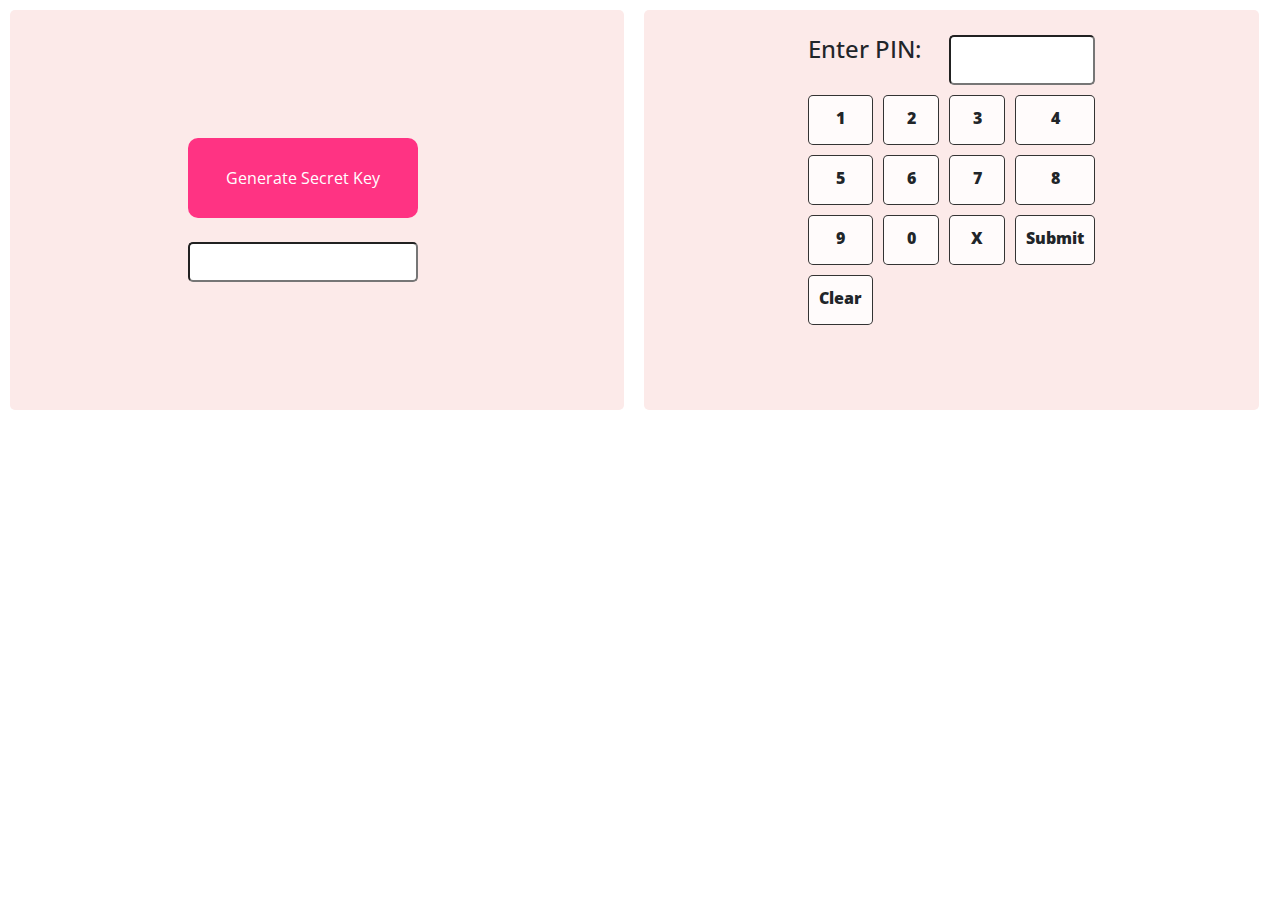
<file: Assignments/Assignment1/index.html>
<!DOCTYPE html>
<html lang="en">

<head>
    <meta charset="UTF-8">
    <meta http-equiv="X-UA-Compatible" content="IE=edge">
    <meta name="viewport" content="width=device-width, initial-scale=1.0">
    <title>Task 3</title>
    <link href="https://cdn.jsdelivr.net/npm/bootstrap@5.3.3/dist/css/bootstrap.min.css" rel="stylesheet"
        integrity="sha384-QWTKZyjpPEjISv5WaRU9OFeRpok6YctnYmDr5pNlyT2bRjXh0JMhjY6hW+ALEwIH" crossorigin="anonymous">
    <link rel="preconnect" href="https://fonts.googleapis.com">
    <link rel="preconnect" href="https://fonts.gstatic.com" crossorigin>
    <link href="https://fonts.googleapis.com/css2?family=Open+Sans:wght@500&display=swap" rel="stylesheet">
    <link rel="stylesheet" href="style.css">
    <link rel="stylesheet" href="https://cdn.jsdelivr.net/npm/bootstrap-icons@1.3.0/font/bootstrap-icons.css">
    <script src="script.js"></script> 

</head>

<body class="open-sans-normal">

    <div class="section background-primary">
        <box class="background-secondary">
            <div class="alignment">
                <button id="b1" onclick="generate()"" class="btn-primary">Generate Secret Key</button>
                <input id="textbox1" type="text" name="text" value="">
            </div>
        </box>

        <box class="background-secondary">
            <div class="alignment">
                <div class="grid-container">
                    <div class="item1"> <h4>Enter PIN:</h4> </div>
                    <div class="item2">
                        <input id="textbox2" type="text" name="text" value="">
                    </div>
                    <div id="n1" onclick="pressed('1')" class="item3 grid-item">1</div>
                    <div id="n2" onclick="pressed('2')" class="item4 grid-item">2</div>
                    <div id="n3" onclick="pressed('3')" class="item5 grid-item">3 </div>
                    <div id="n4" onclick="pressed('4')" class="item6 grid-item">4</div>
                    <div id="n5" onclick="pressed('5')" class="item7 grid-item">5 </div>
                    <div id="n6" onclick="pressed('6')" class="item8 grid-item">6</div>
                    <div id="n7" onclick="pressed('7')" class="item9 grid-item">7</div>
                    <div id="n8" onclick="pressed('8')" class="item10 grid-item">8</div>
                    <div id="n9" onclick="pressed('9')" class="item11 grid-item">9</div>
                    <div id="n0" onclick="pressed('0')" class="item12 grid-item">0</div>
                    <div id="backspace" onclick="pressed('backspace')" class="item13 grid-item">X</div>
                    <div id="submit" onclick="pressed('submit')" class="item14 grid-item">Submit</div>
                    <div id="clear" onclick="pressed('clear')" class="item15 grid-item">Clear</div>
                    <div id="output" class="item16 otext"></div>
                </div>

            </div>
        </box>
    </div>
</body>

</html>
</file>
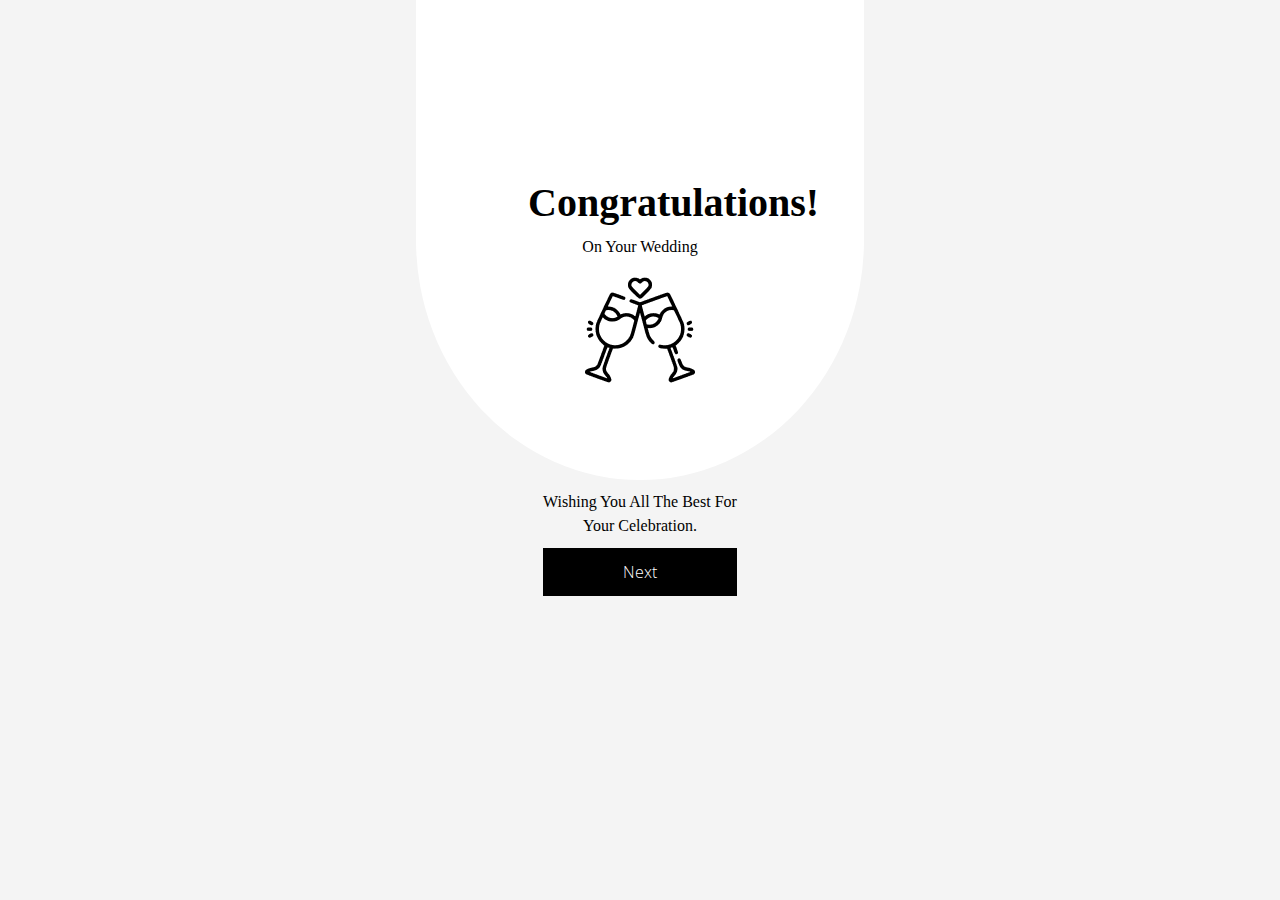
<file: Tasks/Classwork1/Task1/index.html>
<!DOCTYPE html>
<html lang="en">

<head>
    <meta charset="UTF-8">
    <meta http-equiv="X-UA-Compatible" content="IE=edge">
    <meta name="viewport" content="width=device-width, initial-scale=1.0">
    <title>Task 1</title>
    <link href="https://cdn.jsdelivr.net/npm/bootstrap@5.3.3/dist/css/bootstrap.min.css" rel="stylesheet"
        integrity="sha384-QWTKZyjpPEjISv5WaRU9OFeRpok6YctnYmDr5pNlyT2bRjXh0JMhjY6hW+ALEwIH" crossorigin="anonymous">
    <link rel="preconnect" href="https://fonts.googleapis.com">
    <link rel="preconnect" href="https://fonts.gstatic.com" crossorigin>
    <link href="https://fonts.googleapis.com/css2?family=Open+Sans:wght@500&display=swap" rel="stylesheet">
    <link rel="stylesheet" href="style.css">
    <link rel="stylesheet" href="https://cdn.jsdelivr.net/npm/bootstrap-icons@1.3.0/font/bootstrap-icons.css">

</head>

<body class="times-new-roman background-primary">
    <div>
        <circularbox class="background-secondary">
            <div class="alignment">
                <h3 class="circularbox-title">Congratulations!</h3>
                <p class="circularbox-description text-center">On Your Wedding</p>
                <p class="text-center">
                    <img src="glass-icon.png">
                </p>
            </div>
        </circularbox>
        <div>
            <p class="circularbox-description text-center narrow-description">Wishing You All The Best For Your Celebration.</p>
            <form action="https://techbd123.github.io/bootcamptot/Tasks/Classwork1/Task3/" class="text-center">
                <input class="button open-sans-normal" type="submit" value="Next">
            </form>
        </div>
    </div>
</body>

</html>
</file>
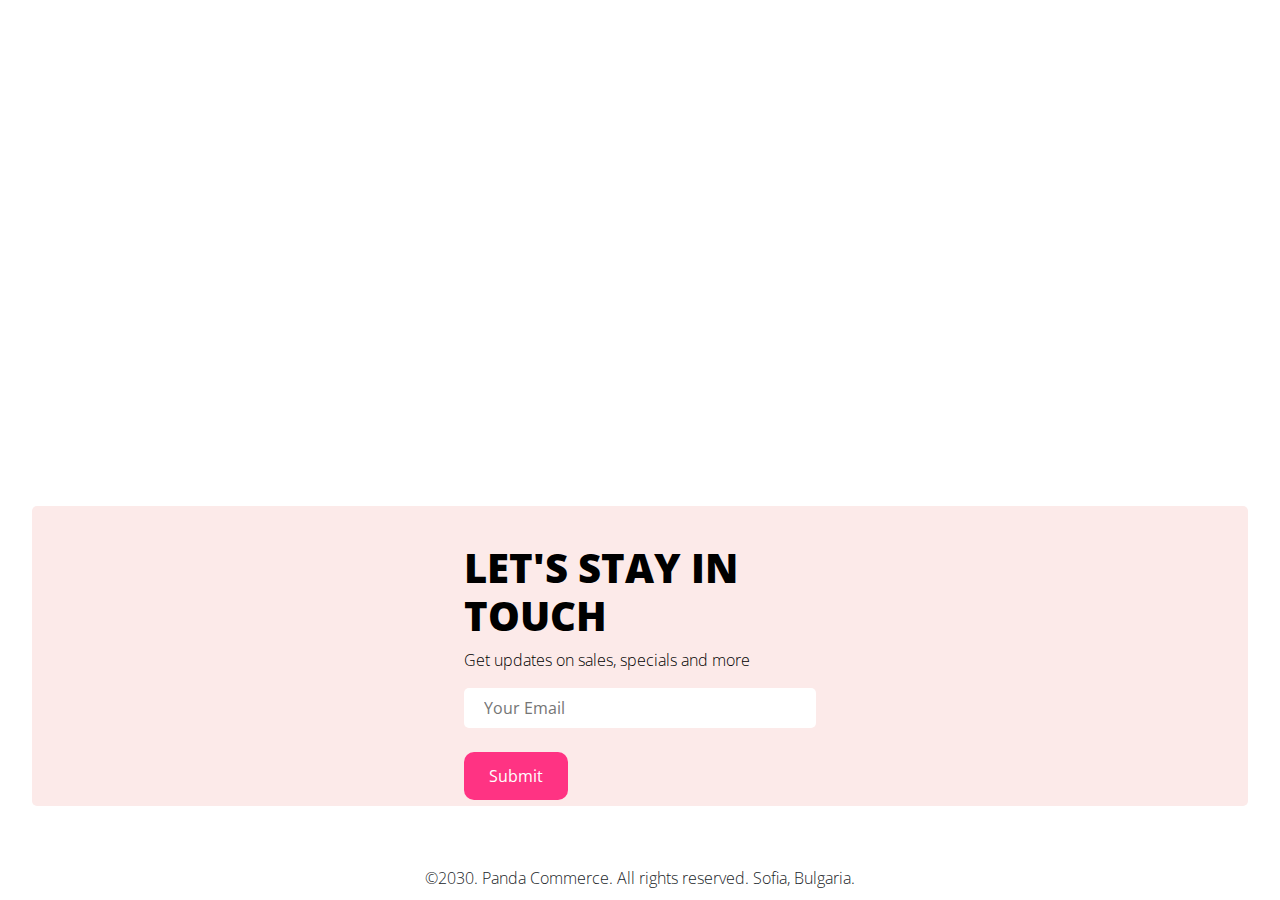
<file: Tasks/Classwork1/Task3/index.html>
<!DOCTYPE html>
<html lang="en">

<head>
    <meta charset="UTF-8">
    <meta http-equiv="X-UA-Compatible" content="IE=edge">
    <meta name="viewport" content="width=device-width, initial-scale=1.0">
    <title>Task 3</title>
    <link href="https://cdn.jsdelivr.net/npm/bootstrap@5.3.3/dist/css/bootstrap.min.css" rel="stylesheet"
        integrity="sha384-QWTKZyjpPEjISv5WaRU9OFeRpok6YctnYmDr5pNlyT2bRjXh0JMhjY6hW+ALEwIH" crossorigin="anonymous">
    <link rel="preconnect" href="https://fonts.googleapis.com">
    <link rel="preconnect" href="https://fonts.gstatic.com" crossorigin>
    <link href="https://fonts.googleapis.com/css2?family=Open+Sans:wght@500&display=swap" rel="stylesheet">
    <link rel="stylesheet" href="style.css">
    <link rel="stylesheet" href="https://cdn.jsdelivr.net/npm/bootstrap-icons@1.3.0/font/bootstrap-icons.css">

</head>

<body class="open-sans-normal">

    <div class="section background-primary">
        <box class="background-secondary">
            <div class="alignment">
                <h3 class="box-title">LET'S STAY IN TOUCH</h3>
                <p class="box-description">Get updates on sales, specials and more</p>
                <form action="">
                    
                    <input type="email" name="" id="" placeholder="Your Email" required="true">
    
                    <input class="btn-primary" type="submit" value="Submit">
                </form>
            </div>
        </box>
        <div class="footer-text">
            &copy;2030. Panda Commerce. All rights reserved. Sofia, Bulgaria.
        </div>
    </div>
</body>

</html>
</file>
<file: Assignments/Assignment1/style.css>
.open-sans-normal {
  font-family: "Open Sans", sans-serif;
  font-optical-sizing: auto;
  font-weight: 800;
  font-style: normal;
  font-variation-settings: "wdth" 100;
}

  .background-primary {
    background-color: rgba(255,255,255,255);
  }
  
  .background-secondary {
    background-color: rgba(252,234,233,255);
  }

  .btn-primary {
    background-color: rgba(255,51,131,255);
    border: none;
    border-radius: 10px;
    color: white;
    padding: 12px 25px 12px 25px;
  
  }

  .section {
    width: 100%;
    padding: auto;
    bottom: 0;
  }
    

  box {
    width: 48%;
    height: 400px;
    padding: auto;
    display: flex;
    float: left;
    gap: 50px;
    margin: 10px 10px;
    border-radius: 5px;
  }


  .alignment {
    width: 50%;
    margin: auto;
  }
  
  box input[id="textbox1"]{
    height: 40px;
    border-radius: 5px;
    background-color: white;
    width: 75%;
    margin: 24px;
    padding: auto;
    display: block;
    border: 10;
    text-align: center;
  }

  
  box label{ 
    display: flex;
    font-size: medium;
  }

  box input[id="textbox2"]{
    height: 50px;
    border-radius: 5px;
    float: right;
    background-color: white;
    width: 100%;
    margin: auto;
    padding: auto;
    display: flex;
    float: right;
    border: 10;
    text-align: center;
  }

  .grid-container {
    display: grid;
    grid-template-columns: repeat(4, 1fr);
    grid-template-rows: repeat(6, 1fr); 
    grid-column-gap: 2px;
    grid-row-gap: 2px;
    background-color: inherit;
    padding: 10px;
    gap: 10px;
    }
    
    .item1 { grid-area: 1 / 1 / 2 / 3; }
    .item2 { grid-area: 1 / 3 / 2 / 5; }
    .item3 { grid-area: 2 / 1 / 3 / 2; }
    .item4 { grid-area: 2 / 2 / 3 / 3; }
    .item5 { grid-area: 2 / 3 / 3 / 4; }
    .item6 { grid-area: 2 / 4 / 3 / 5; }
    .item7 { grid-area: 3 / 1 / 4 / 2; }
    .item8 { grid-area: 3 / 2 / 4 / 3; }
    .item9 { grid-area: 3 / 3 / 4 / 4; }
    .item10 { grid-area: 3 / 4 / 4 / 5; }
    .item11 { grid-area: 4 / 1 / 5 / 2; }
    .item12 { grid-area: 4 / 2 / 5 / 3; }
    .item13 { grid-area: 4 / 3 / 5 / 4; }
    .item14 { grid-area: 4 / 4 / 5 / 5; }
    .item15 { grid-area: 5 / 1 / 6 / 2; }
    .item16 { grid-area: 6 / 1 / 7 / 5; }

  .grid-item{
    background-color: rgba(255, 255, 255, 0.8);
    border: 1px solid rgba(0, 0, 0, 0.8);
    border-radius: 5px;
    padding: 10px;
    font-size: 16px;
    text-align: center;
  }

  .otext{
    text-align: center;
  }


  button {
    height: 80px;
    border-radius: 5px;
    background-color: white;
    width: 75%;
    margin: 24px;
    padding: auto;
    display: block;
    text-align: center;
  }


  @media screen and (max-width: 600px) {
    box {
      width: 95%;
      height: 360px;
      padding: auto;
      display: flex;
      gap: 50px;
      margin: 10px 10px;
      border-radius: 5px;
    }
  }
</file>
<file: Tasks/Classwork1/Task1/style.css>
.open-sans-normal {
  font-family: "Open Sans", sans-serif;
  font-optical-sizing: auto;
  font-weight: 100;
  font-style: normal;
  font-variation-settings: "wdth" 100;
}

.times-new-roman {
  font-family: "Times New Roman", sans-serif;
  font-optical-sizing: auto;
  font-weight: 800;
  font-style: normal;
  font-variation-settings: "wdth" 100;
}

  .background-primary {
    background-color: rgba(244,244,244,255);
  }
  
  .background-secondary {
    background-color: white;
  }

  .button{
    background-color: black;
    border: none;
    border-radius: 0;
    color: white;
    padding: 12px 80px 12px 80px;
  
  }

  circularbox {
    width: 35%;
    height: 480px;
    padding: auto;
    display:flex; 
    gap: 50px;
    margin: auto;
    border-bottom-left-radius: 75%;
    border-bottom-right-radius: 75%;
  }
  
  .circularbox-description {
    color: black;
    font-weight: 500;
  }
  
  .narrow-description {
    padding: 10px 0px;
    margin: auto;
    width: 200px;
  }

  .circularbox-title {
    font-size: 40px;
    color: black;
    font-weight: bolder;
  }  

  .text-center{
    text-align: center;
  }

  .alignment {
    width: 50%;
    margin: 40% auto;
  }
</file>
<file: Tasks/Classwork1/Task3/style.css>
.open-sans-normal {
  font-family: "Open Sans", sans-serif;
  font-optical-sizing: auto;
  font-weight: 800;
  font-style: normal;
  font-variation-settings: "wdth" 100;
}

  .background-primary {
    background-color: rgba(255,255,255,255);
  }
  
  .background-secondary {
    background-color: rgba(252,234,233,255);
  }

  .btn-primary {
    background-color: rgba(255,51,131,255);
    border: none;
    border-radius: 10px;
    color: white;
    padding: 12px 25px 12px 25px;
  
  }

  .section {
    width: 100%;
    padding: auto;
    position: absolute;
    bottom: 0;
  }
    

  box {
    width: 95%;
    height: 300px;
    padding: 3% 20%;
    display:flex; 
    gap: 50px;
    margin: auto;
    border-radius: 5px;
  }
  
  .box-description {
    color: black;
    font-weight: 100;
  }
  
  .box-title {
    font-size: 40px;
    color: black;
    font-weight: bolder;
  }  

  .alignment {
    width: 50%;
    margin: auto;
  }
  
  box input[type="email"]{
    height: 40px;
    border-radius: 5px;
    background-color: white;
    width: 100%;
    margin-bottom: 24px;
    padding: 10px 20px;
    display: block;
    border: none;
  }

  .footer-text {
    font-weight: 100;
    margin-top: 60px;
    margin-bottom: 10px;
    text-align: center;
  }
</file>
